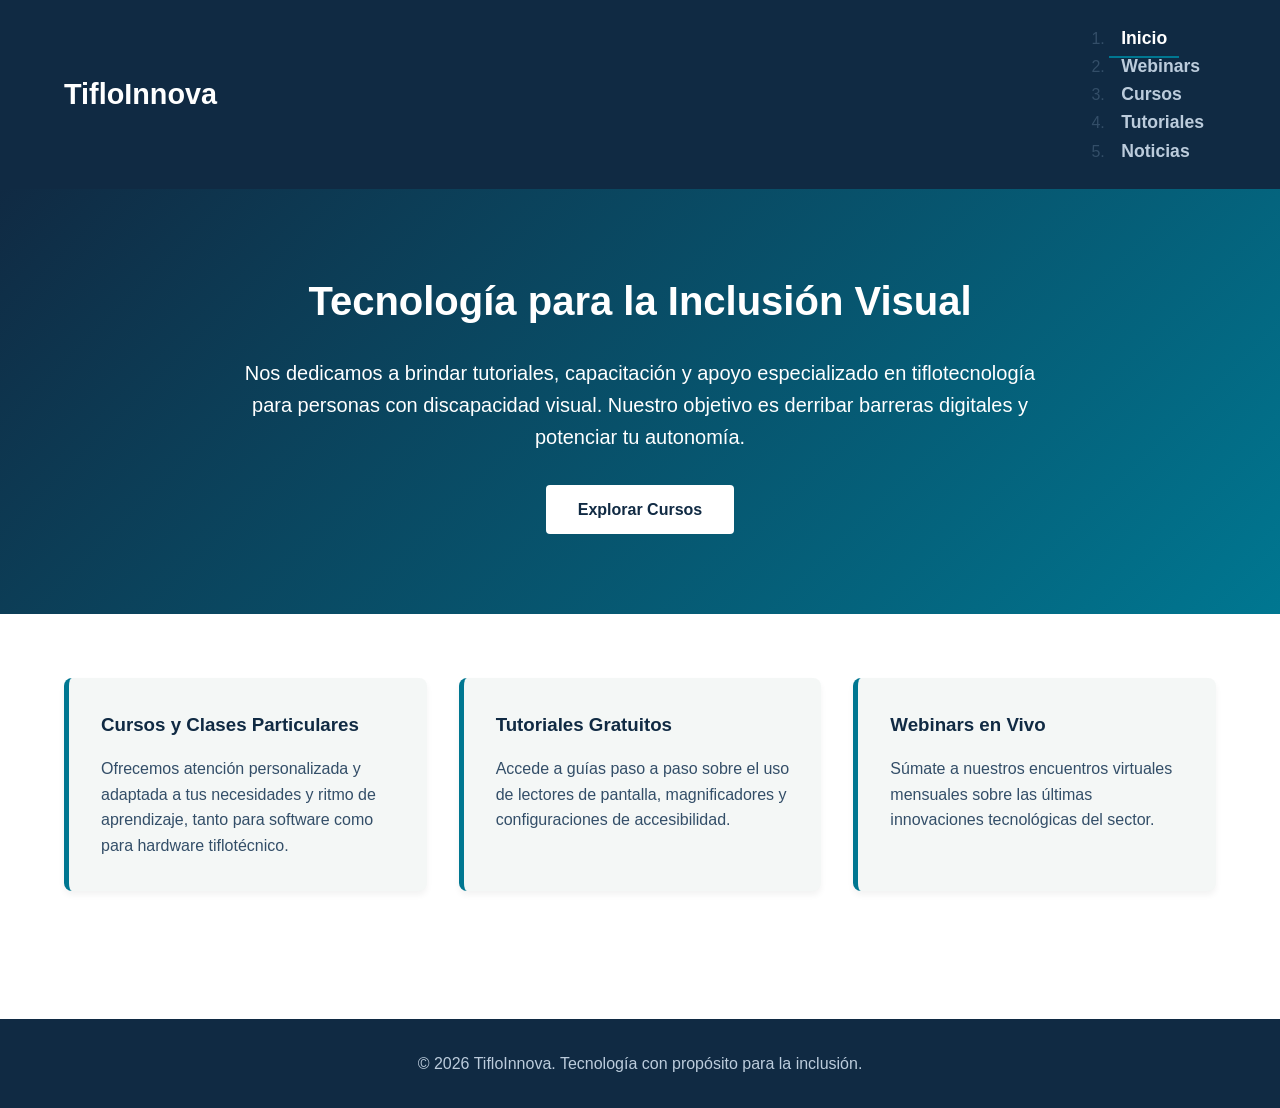
<file: index.html>
<!DOCTYPE html>
<html lang="es">
<head>
    <meta charset="UTF-8">
    <meta name="viewport" content="width=device-width, initial-scale=1.0">
    <title>TifloInnova - Inicio</title>
    <link rel="stylesheet" href="style.css">
</head>
<body>

    <header>
        <div class="container nav-container">
            <div class="logo">
                <h1>TifloInnova</h1>
            </div>
            <nav aria-label="Menú principal">
                <ol>
                    <li><a href="index.html" class="active">Inicio</a></li>
                    <li><a href="webinars.html">Webinars</a></li>
                    <li><a href="cursos.html">Cursos</a></li>
                    <li><a href="tutoriales.html">Tutoriales</a></li>
                    <li><a href="noticias.html">Noticias</a></li>
                </ul>
            </nav>
        </div>
    </header>

    <main>
        <section class="hero">
            <div class="container">
                <h2>Tecnología para la Inclusión Visual</h2>
                <p>Nos dedicamos a brindar tutoriales, capacitación y apoyo especializado en tiflotecnología para personas con discapacidad visual. Nuestro objetivo es derribar barreras digitales y potenciar tu autonomía.</p>
                <a href="cursos.html" class="btn">Explorar Cursos</a>
            </div>
        </section>

        <section class="services container">
            <div class="card">
                <h3>Cursos y Clases Particulares</h3>
                <p>Ofrecemos atención personalizada y adaptada a tus necesidades y ritmo de aprendizaje, tanto para software como para hardware tiflotécnico.</p>
            </div>
            <div class="card">
                <h3>Tutoriales Gratuitos</h3>
                <p>Accede a guías paso a paso sobre el uso de lectores de pantalla, magnificadores y configuraciones de accesibilidad.</p>
            </div>
            <div class="card">
                <h3>Webinars en Vivo</h3>
                <p>Súmate a nuestros encuentros virtuales mensuales sobre las últimas innovaciones tecnológicas del sector.</p>
            </div>
        </section>
    </main>

    <footer>
        <div class="container">
            <p>&copy; 2026 TifloInnova. Tecnología con propósito para la inclusión.</p>
        </div>
    </footer>

</body>
</html>
</file>
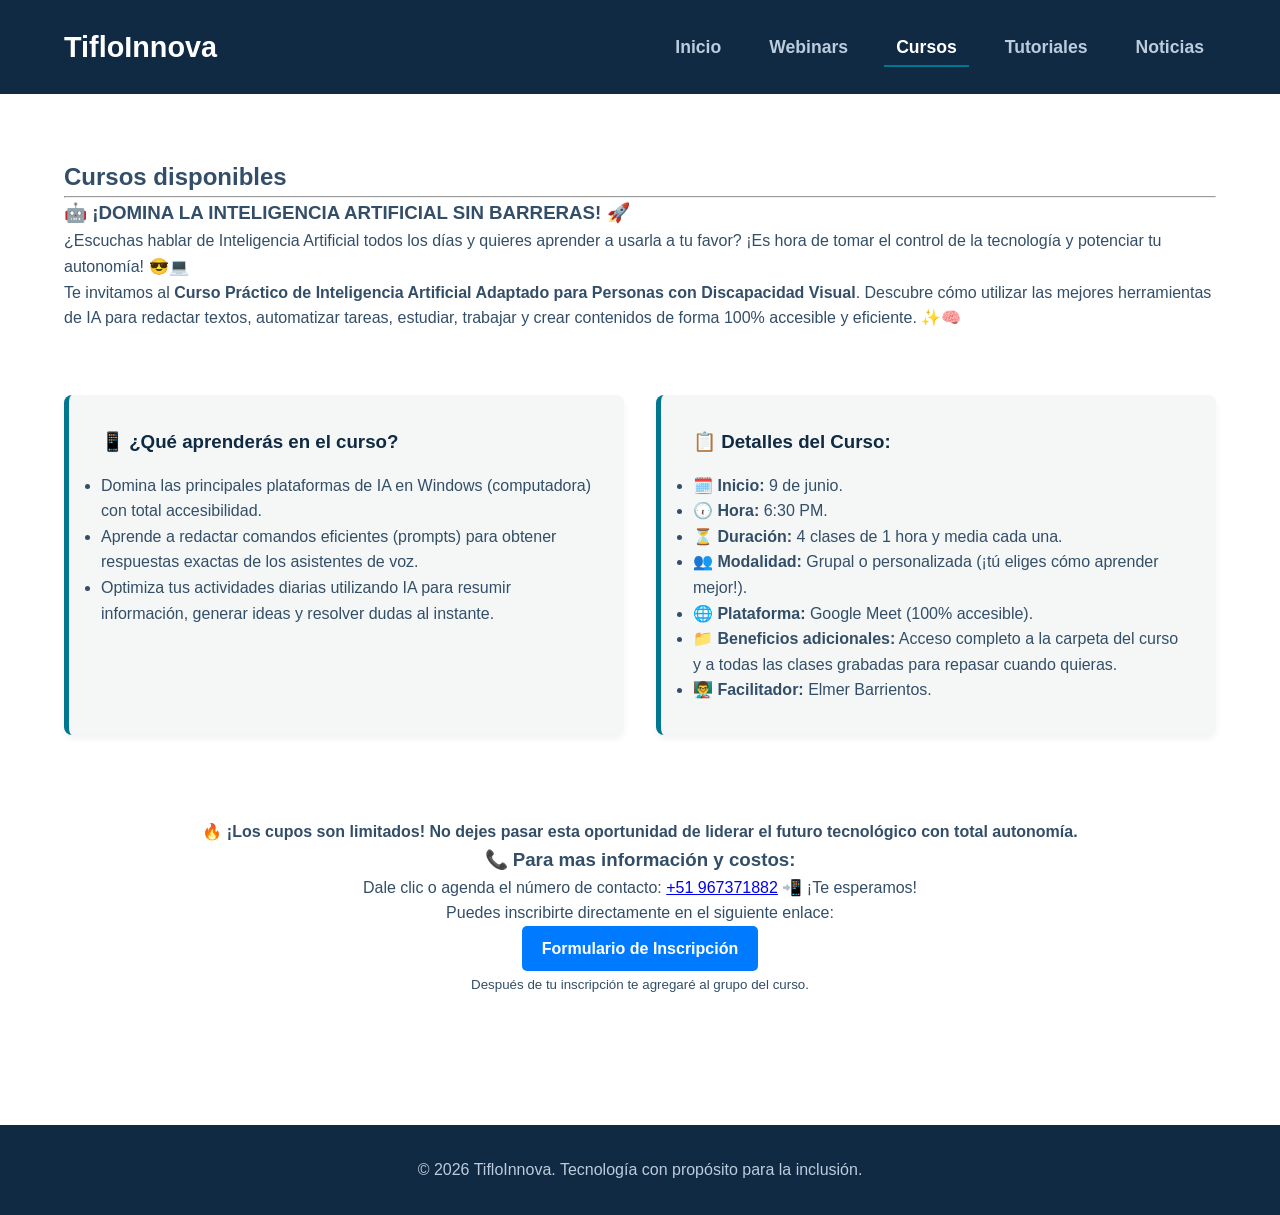
<file: cursos.html>
<!DOCTYPE html>
<html lang="es">
<head>
    <meta charset="UTF-8">
    <meta name="viewport" content="width=device-width, initial-scale=1.0">
    <title>TifloInnova - Cursos</title>
    <link rel="stylesheet" href="style.css">
</head>
<body>
    <header>
        <div class="container nav-container">
            <div class="logo"><h1>TifloInnova</h1></div>
            <nav aria-label="Menú principal">
                <ul>
                    <li><a href="index.html">Inicio</a></li>
                    <li><a href="webinars.html">Webinars</a></li>
                    <li><a href="cursos.html" class="active">Cursos</a></li>
                    <li><a href="tutoriales.html">Tutoriales</a></li>
                    <li><a href="noticias.html">Noticias</a></li>
                </ul>
            </nav>
        </div>
    </header>

    <main class="main-content container">
<h2>Cursos disponibles</h2>
<hr>
        <h3>🤖 ¡DOMINA LA INTELIGENCIA ARTIFICIAL SIN BARRERAS! 🚀</h3>
        <p>¿Escuchas hablar de Inteligencia Artificial todos los días y quieres aprender a usarla a tu favor? ¡Es hora de tomar el control de la tecnología y potenciar tu autonomía! 😎💻</p>
        <p>Te invitamos al <strong>Curso Práctico de Inteligencia Artificial Adaptado para Personas con Discapacidad Visual</strong>. Descubre cómo utilizar las mejores herramientas de IA para redactar textos, automatizar tareas, estudiar, trabajar y crear contenidos de forma 100% accesible y eficiente. ✨🧠</p>
        
        <div class="services">
            <div class="card">
                <h3>📱 ¿Qué aprenderás en el curso?</h3>
                <ul>
                    <li>Domina las principales plataformas de IA en Windows (computadora) con total accesibilidad.</li>
                    <li>Aprende a redactar comandos eficientes (prompts) para obtener respuestas exactas de los asistentes de voz.</li>
                    <li>Optimiza tus actividades diarias utilizando IA para resumir información, generar ideas y resolver dudas al instante.</li>
                </ul>
            </div>

            <div class="card">
                <h3>📋 Detalles del Curso:</h3>
                <ul>
                    <li><strong>🗓️ Inicio:</strong> 9 de junio.</li>
                    <li><strong>🕡 Hora:</strong> 6:30 PM.</li>
                    <li><strong>⏳ Duración:</strong> 4 clases de 1 hora y media cada una.</li>
                    <li><strong>👥 Modalidad:</strong> Grupal o personalizada (¡tú eliges cómo aprender mejor!).</li>
                    <li><strong>🌐 Plataforma:</strong> Google Meet (100% accesible).</li>
                    <li><strong>📁 Beneficios adicionales:</strong> Acceso completo a la carpeta del curso y a todas las clases grabadas para repasar cuando quieras.</li>
                    <li><strong>👨‍🏫 Facilitador:</strong> Elmer Barrientos.</li>
                </ul>
            </div>
        </div>

        <section style="margin-top: 20px; text-align: center;">
            <p><strong>🔥 ¡Los cupos son limitados! No dejes pasar esta oportunidad de liderar el futuro tecnológico con total autonomía.</strong></p>
            <h3>📞 Para mas información y costos:</h3>
            <p>Dale clic o agenda el número de contacto: <a href="https://wa.me/51967371882" target="_blank">+51 967371882</a> 📲 ¡Te esperamos!</p>
            <p>Puedes inscribirte directamente en el siguiente enlace:</p>
            <p><a href="https://docs.google.com/forms/d/e/1FAIpQLSeLQUIDd5Cf3vC_858OcAyS1p52RLW2AkvOLrUL2eOtfL2SUw/viewform" target="_blank" class="btn-inscripcion" style="display: inline-block; padding: 10px 20px; background-color: #007BFF; color: white; text-decoration: none; border-radius: 5px; font-weight: bold;">Formulario de Inscripción</a></p>
            <p><small>Después de tu inscripción te agregaré al grupo del curso.</small></p>
        </section>
    </main>

    <footer><div class="container"><p>&copy; 2026 TifloInnova. Tecnología con propósito para la inclusión.</p></div></footer>
</body>
</html>
</file>
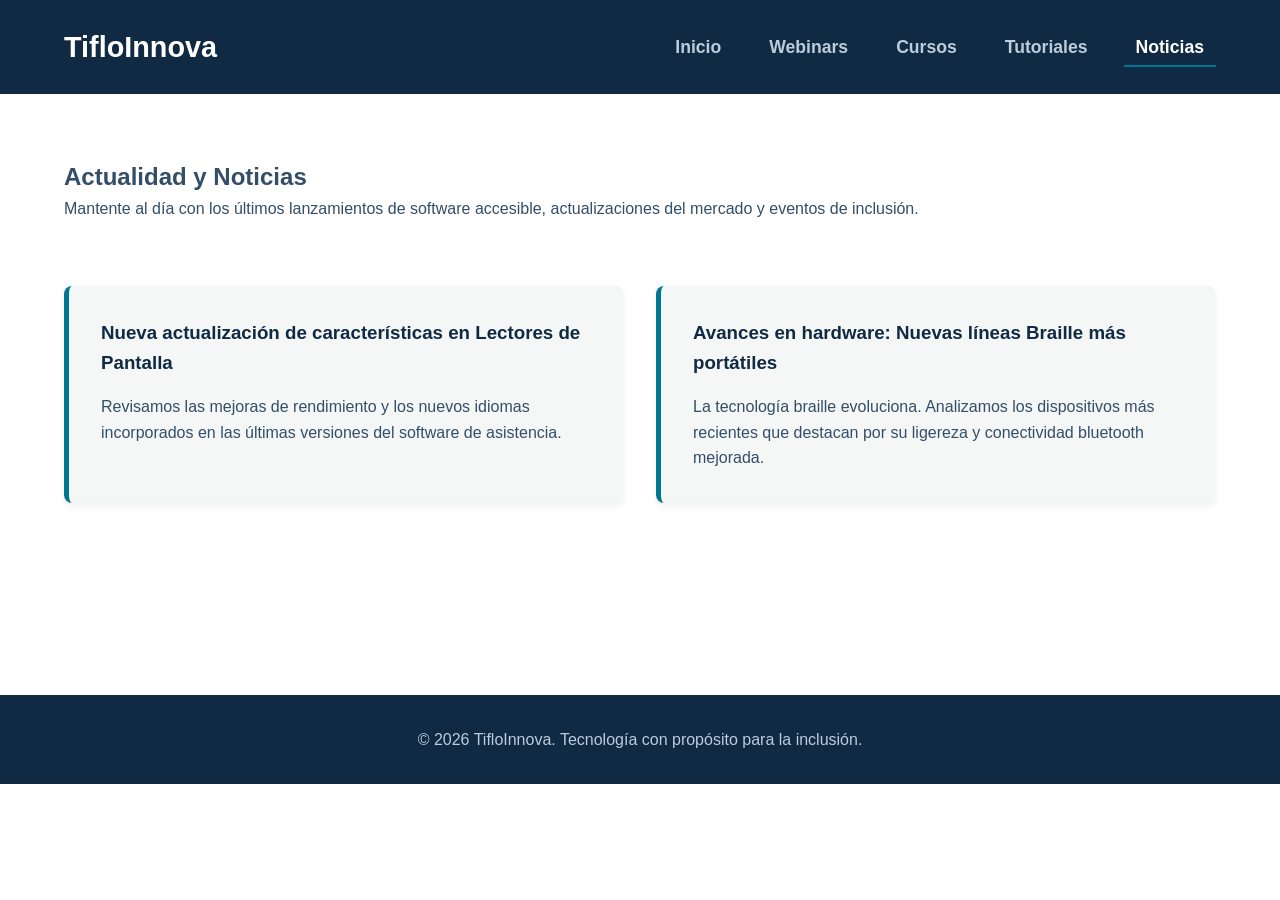
<file: noticias.html>
<!DOCTYPE html>
<html lang="es">
<head>
    <meta charset="UTF-8">
    <meta name="viewport" content="width=device-width, initial-scale=1.0">
    <title>TifloInnova - Noticias</title>
    <link rel="stylesheet" href="style.css">
</head>
<body>
    <header>
        <div class="container nav-container">
            <div class="logo"><h1>TifloInnova</h1></div>
            <nav aria-label="Menú principal">
                <ul>
                    <li><a href="index.html">Inicio</a></li>
                    <li><a href="webinars.html">Webinars</a></li>
                    <li><a href="cursos.html">Cursos</a></li>
                    <li><a href="tutoriales.html">Tutoriales</a></li>
                    <li><a href="noticias.html" class="active">Noticias</a></li>
                </ul>
            </nav>
        </div>
    </header>

    <main class="main-content container">
        <h2>Actualidad y Noticias</h2>
        <p>Mantente al día con los últimos lanzamientos de software accesible, actualizaciones del mercado y eventos de inclusión.</p>
        
        <div class="services">
            <div class="card">
                <h3>Nueva actualización de características en Lectores de Pantalla</h3>
                <p>Revisamos las mejoras de rendimiento y los nuevos idiomas incorporados en las últimas versiones del software de asistencia.</p>
            </div>
            <div class="card">
                <h3>Avances en hardware: Nuevas líneas Braille más portátiles</h3>
                <p>La tecnología braille evoluciona. Analizamos los dispositivos más recientes que destacan por su ligereza y conectividad bluetooth mejorada.</p>
            </div>
        </div>
    </main>

    <footer><div class="container"><p>&copy; 2026 TifloInnova. Tecnología con propósito para la inclusión.</p></div></footer>
</body>
</html>
</file>
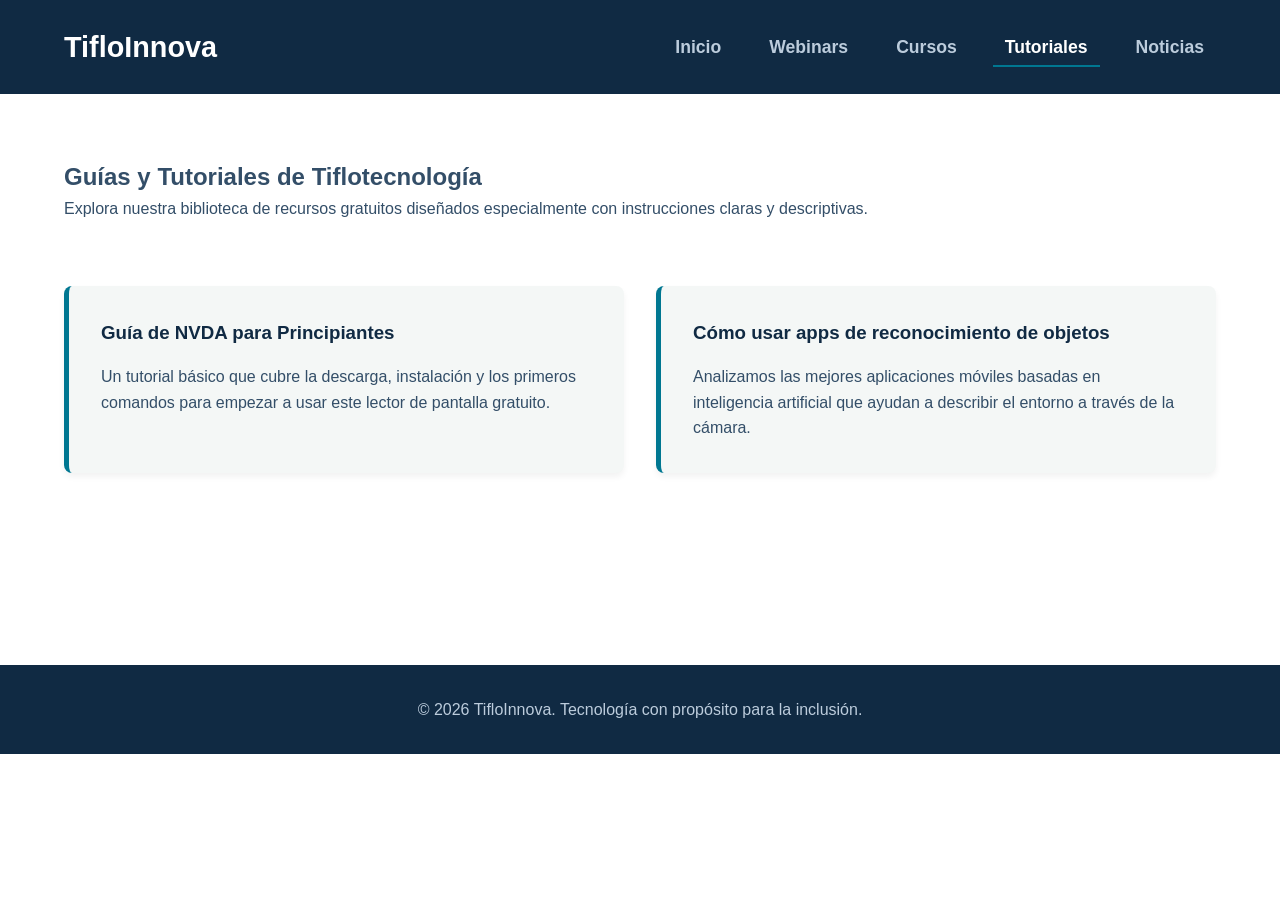
<file: tutoriales.html>
<!DOCTYPE html>
<html lang="es">
<head>
    <meta charset="UTF-8">
    <meta name="viewport" content="width=device-width, initial-scale=1.0">
    <title>TifloInnova - Tutoriales</title>
    <link rel="stylesheet" href="style.css">
</head>
<body>
    <header>
        <div class="container nav-container">
            <div class="logo"><h1>TifloInnova</h1></div>
            <nav aria-label="Menú principal">
                <ul>
                    <li><a href="index.html">Inicio</a></li>
                    <li><a href="webinars.html">Webinars</a></li>
                    <li><a href="cursos.html">Cursos</a></li>
                    <li><a href="tutoriales.html" class="active">Tutoriales</a></li>
                    <li><a href="noticias.html">Noticias</a></li>
                </ul>
            </nav>
        </div>
    </header>

    <main class="main-content container">
        <h2>Guías y Tutoriales de Tiflotecnología</h2>
        <p>Explora nuestra biblioteca de recursos gratuitos diseñados especialmente con instrucciones claras y descriptivas.</p>
        
        <div class="services">
            <div class="card">
                <h3>Guía de NVDA para Principiantes</h3>
                <p>Un tutorial básico que cubre la descarga, instalación y los primeros comandos para empezar a usar este lector de pantalla gratuito.</p>
            </div>
            <div class="card">
                <h3>Cómo usar apps de reconocimiento de objetos</h3>
                <p>Analizamos las mejores aplicaciones móviles basadas en inteligencia artificial que ayudan a describir el entorno a través de la cámara.</p>
            </div>
        </div>
    </main>

    <footer><div class="container"><p>&copy; 2026 TifloInnova. Tecnología con propósito para la inclusión.</p></div></footer>
</body>
</html>
</file>
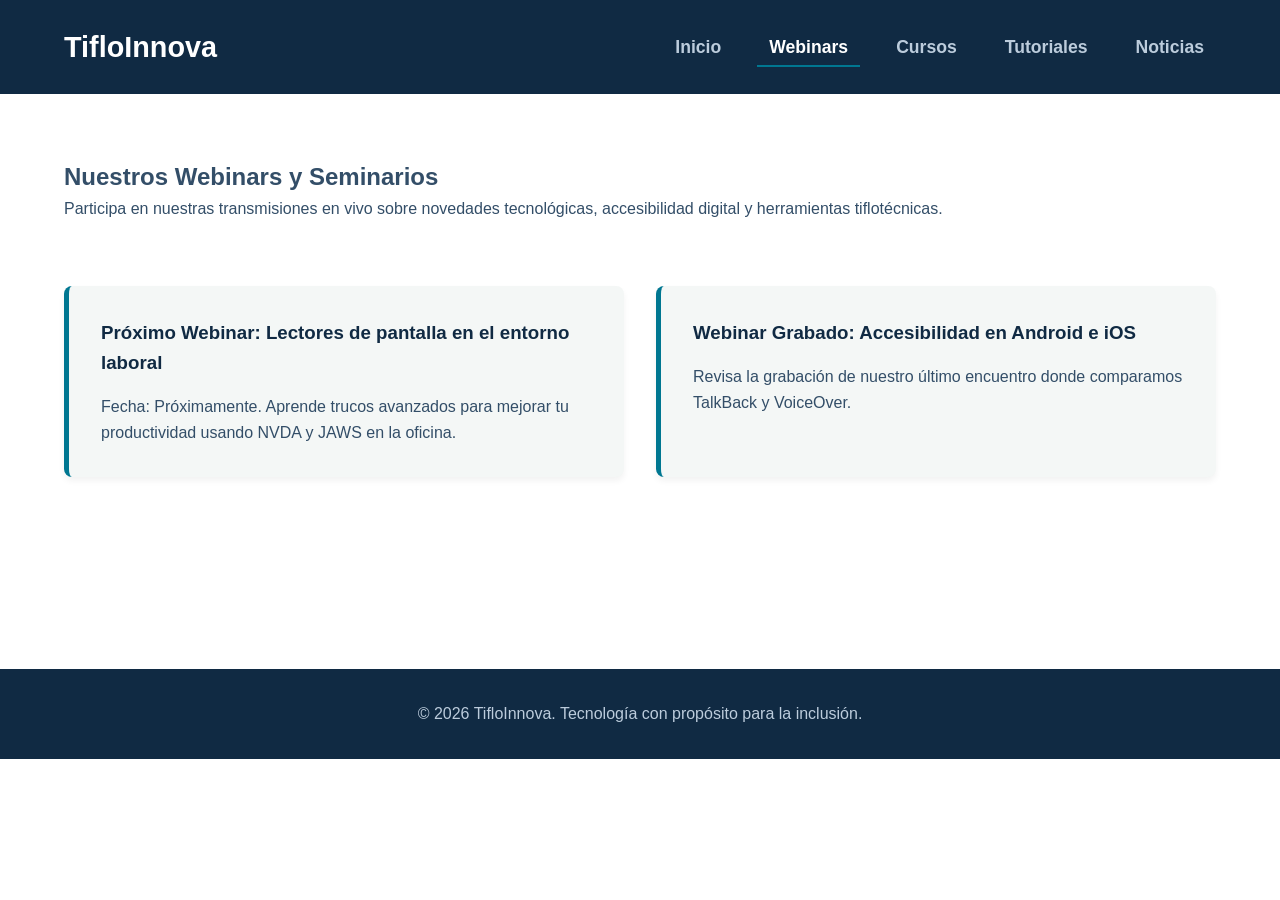
<file: webinars.html>
<!DOCTYPE html>
<html lang="es">
<head>
    <meta charset="UTF-8">
    <meta name="viewport" content="width=device-width, initial-scale=1.0">
    <title>TifloInnova - Webinars</title>
    <link rel="stylesheet" href="style.css">
</head>
<body>
    <header>
        <div class="container nav-container">
            <div class="logo"><h1>TifloInnova</h1></div>
            <nav aria-label="Menú principal">
                <ul>
                    <li><a href="index.html">Inicio</a></li>
                    <li><a href="webinars.html" class="active">Webinars</a></li>
                    <li><a href="cursos.html">Cursos</a></li>
                    <li><a href="tutoriales.html">Tutoriales</a></li>
                    <li><a href="noticias.html">Noticias</a></li>
                </ul>
            </nav>
        </div>
    </header>

    <main class="main-content container">
        <h2>Nuestros Webinars y Seminarios</h2>
        <p>Participa en nuestras transmisiones en vivo sobre novedades tecnológicas, accesibilidad digital y herramientas tiflotécnicas.</p>
        
        <div class="services">
            <div class="card">
                <h3>Próximo Webinar: Lectores de pantalla en el entorno laboral</h3>
                <p>Fecha: Próximamente. Aprende trucos avanzados para mejorar tu productividad usando NVDA y JAWS en la oficina.</p>
            </div>
            <div class="card">
                <h3>Webinar Grabado: Accesibilidad en Android e iOS</h3>
                <p>Revisa la grabación de nuestro último encuentro donde comparamos TalkBack y VoiceOver.</p>
            </div>
        </div>
    </main>

    <footer><div class="container"><p>&copy; 2026 TifloInnova. Tecnología con propósito para la inclusión.</p></div></footer>
</body>
</html>
</file>
<file: style.css>
/* Variables de color de alto contraste profesional */
:root {
    --bg-primary: #ffffff;
    --bg-secondary: #f4f7f6;
    --color-dark: #102a43;
    --color-accent: #007791;
    --color-text: #334e68;
    --color-light: #ffffff;
}

* {
    margin: 0;
    padding: 0;
    box-sizing: border-box;
}

body {
    font-family: 'Segoe UI', Tahoma, Geneva, Verdana, sans-serif;
    line-height: 1.6;
    background-color: var(--bg-primary);
    color: var(--color-text);
}

.container {
    width: 90%;
    max-width: 1200px;
    margin: 0 auto;
}

/* Encabezado */
header {
    background-color: var(--color-dark);
    padding: 1.5rem 0;
    position: sticky;
    top: 0;
    z-index: 100;
}

.nav-container {
    display: flex;
    justify-content: space-between;
    align-items: center;
    flex-wrap: wrap;
}

.logo h1 {
    color: var(--color-light);
    font-size: 1.8rem;
}

nav ul {
    display: flex;
    list-style: none;
    gap: 1.5rem;
}

nav a {
    color: #bcccdc;
    text-decoration: none;
    font-weight: 600;
    font-size: 1.1rem;
    padding: 0.5rem 0.75rem;
    border-bottom: 2px solid transparent;
    transition: all 0.3s ease;
}

nav a:hover, nav a.active {
    color: var(--color-light);
    border-bottom: 2px solid var(--color-accent);
}

/* Sección Hero */
.hero {
    background: linear-gradient(135deg, var(--color-dark) 0%, var(--color-accent) 100%);
    color: var(--color-light);
    padding: 5rem 0;
    text-align: center;
}

.hero h2 {
    font-size: 2.5rem;
    margin-bottom: 1.5rem;
}

.hero p {
    font-size: 1.25rem;
    max-width: 800px;
    margin: 0 auto 2rem auto;
}

.btn {
    display: inline-block;
    background-color: var(--color-light);
    color: var(--color-dark);
    padding: 0.75rem 2rem;
    text-decoration: none;
    font-weight: bold;
    border-radius: 4px;
    transition: background 0.3s ease;
}

.btn:hover {
    background-color: var(--bg-secondary);
}

/* Sección de Contenido */
.main-content {
    padding: 4rem 0;
}

.services {
    display: grid;
    grid-template-columns: repeat(auto-fit, minmax(300px, 1fr));
    gap: 2rem;
    padding: 4rem 0;
}

.card {
    background-color: var(--bg-secondary);
    padding: 2rem;
    border-radius: 8px;
    border-left: 5px solid var(--color-accent);
    box-shadow: 0 4px 6px rgba(0,0,0,0.05);
}

.card h3 {
    color: var(--color-dark);
    margin-bottom: 1rem;
}

/* Pie de página */
footer {
    background-color: var(--color-dark);
    color: #bcccdc;
    text-align: center;
    padding: 2rem 0;
    margin-top: 4rem;
}

/* Responsividad básica */
@media (max-width: 768px) {
    .nav-container {
        flex-direction: column;
        gap: 1rem;
    }
    nav ul {
        flex-direction: column;
        align-items: center;
        gap: 0.5rem;
    }
}
</file>
